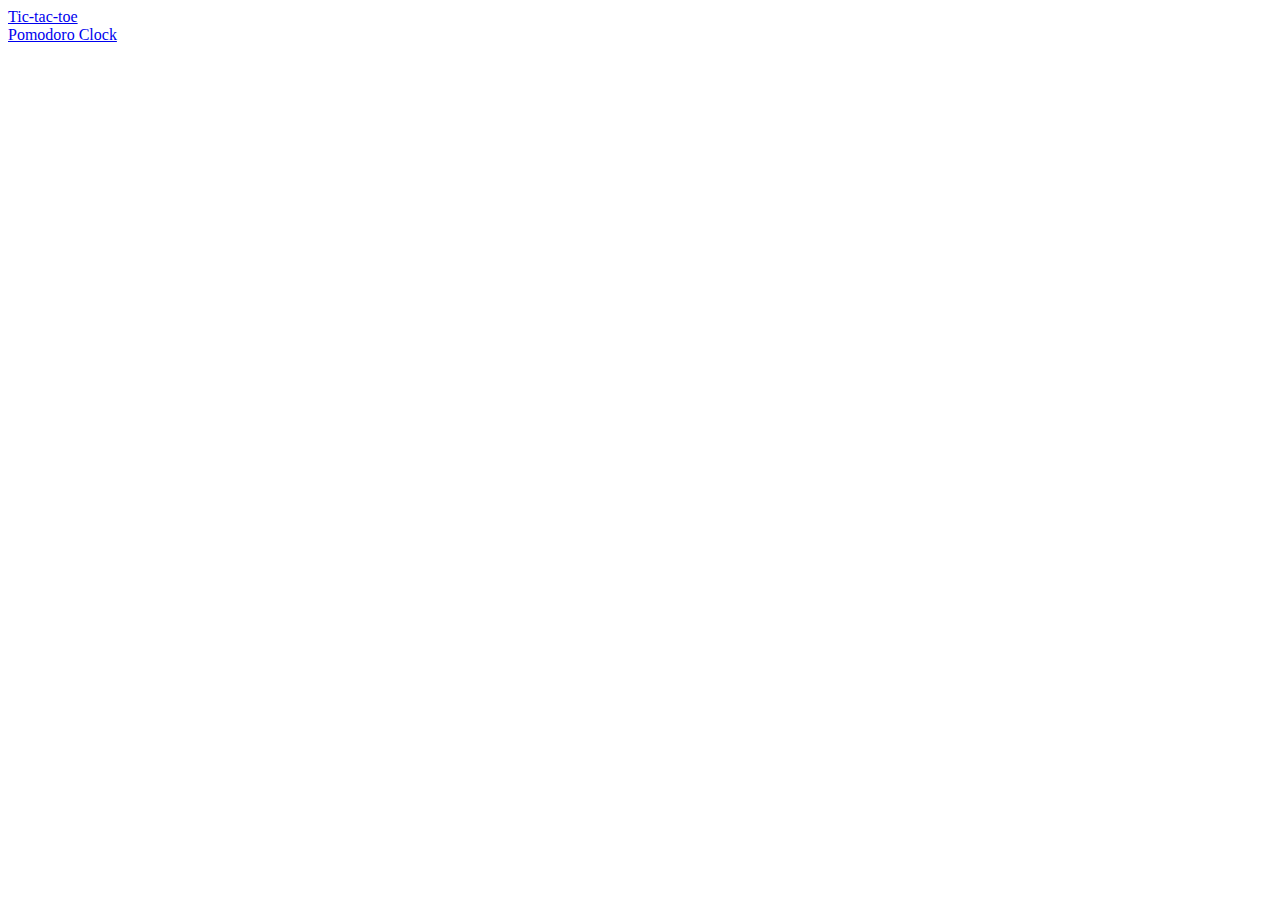
<file: index.html>
<!DOCTYPE html>
<html lang="en">
<head>
    <meta charset="UTF-8">
    <title>Document</title>
</head>
<body>
    <a href="KN/index.html">Tic-tac-toe</a><br>
    <a href="pomodoro/index.html">Pomodoro Clock</a>
</body>
</html>
</file>
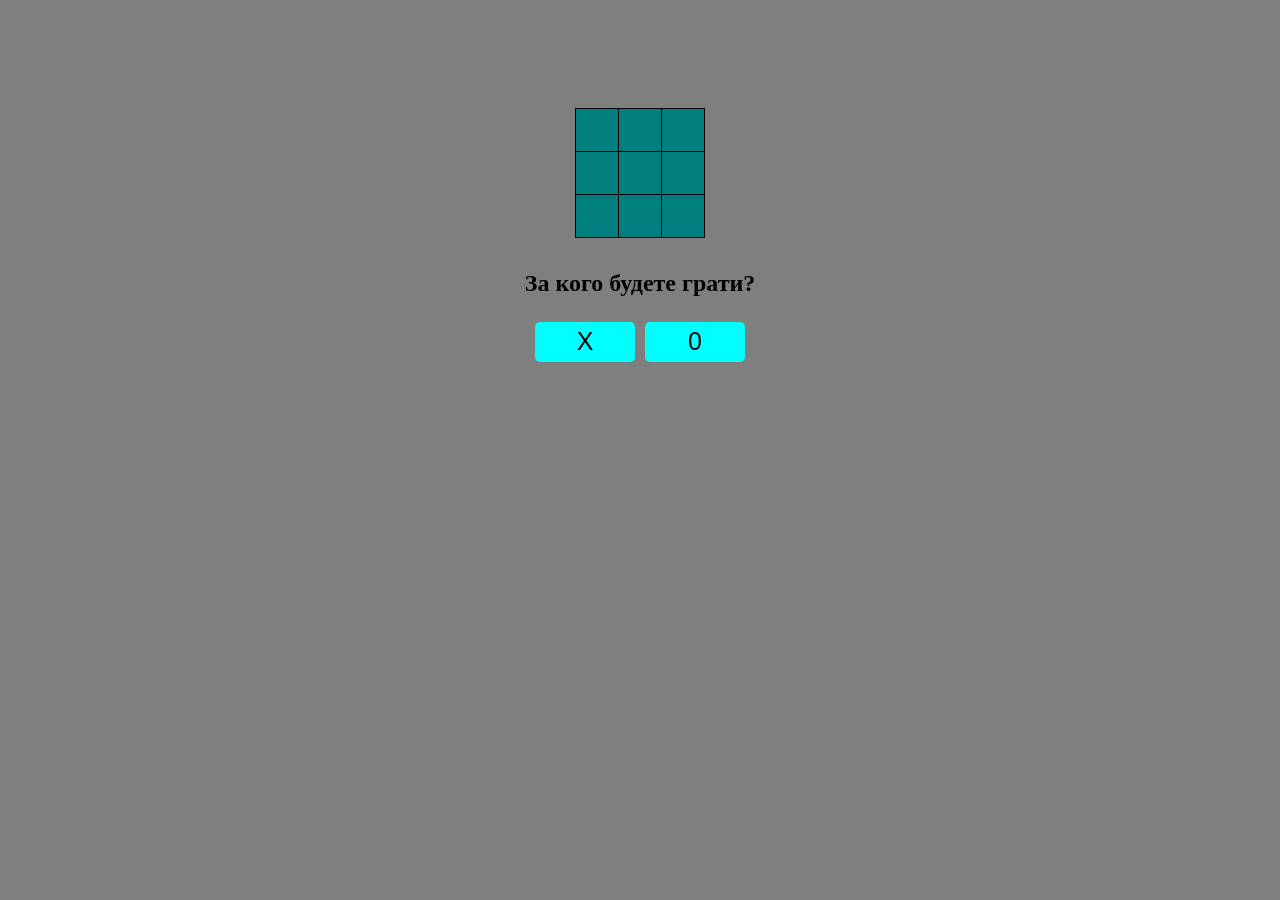
<file: KN/index.html>
<!DOCTYPE html>
<html lang="en">
<head>
    <meta charset="UTF-8">
    <title>KN</title>
    <style>
        .selection-screen-back{
            background: rgba(0, 0, 0, 0.5);
            position: fixed;
            top: 0;
            left: 0;
            width: 100%;
            height: 100%;
            padding-top: 250px;
        }
        .selection-block{
            text-align: center;
        }
        .selection-block__button{
            display: inline-block;
            width: 100px;
            height: 40px;
            border: none;
            outline: none;
            background-color: aqua;
            color: black;
            font-size: 25px;
            border-radius: 5px;
            margin: 5px;
        }
        .selection-block__button:hover{
            border: 2px solid red;
            height: 44px;
            margin-top: 3px
                        
        }
        .selection-block__button[value="0"]:hover{
            border: 2px solid green;

        }
        .game{
            padding-top: 100px;
        }
        .game-table {
           
            margin: auto;
            background-color: aqua;
            border-collapse: collapse
        }
        .game-table td{
            text-align: center;
            vertical-align: middle;
            font-size: 30px;
            border: 1px solid black;
            width: 40px;
            height: 40px;
        }
        .end-block{
            text-align: center;
        }
    </style>
</head>
<body>
<div class="game" id="game"></div>
<script src="game.js"></script>    
</body>
</html>
</file>
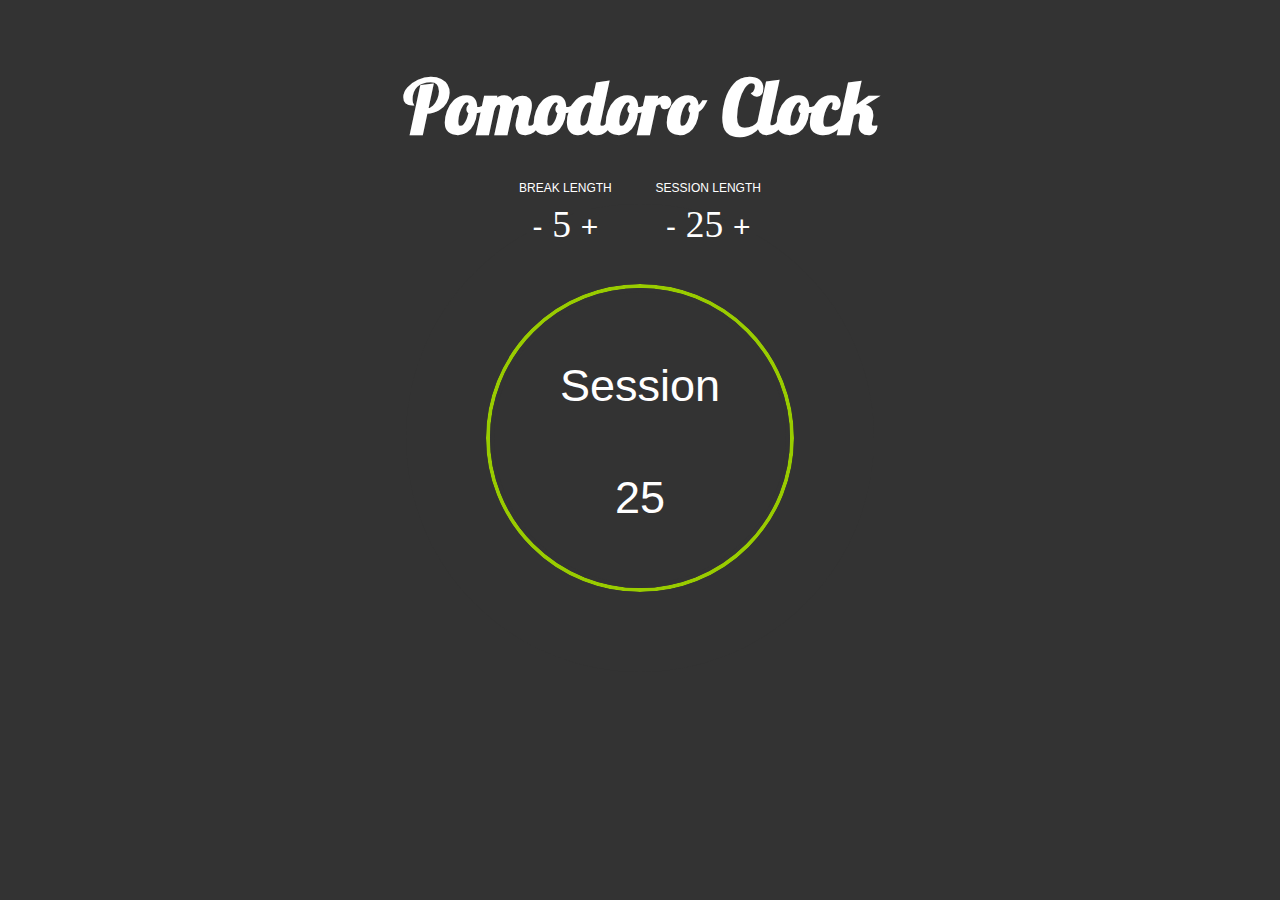
<file: pomodoro/index.html>
<!DOCTYPE html>
<html lang="en">
<head>
    <meta charset="UTF-8">
    <meta name="viewport" content="width=device-width, initial-scale=1">
    <title>Pomodoro Clock</title>
    <link rel="stylesheet" href="style/style.css">
</head>
<body>
<div id="pomodoro" class="pomodoro">
    <h1 class="pomodoro__head">Pomodoro Clock</h1>
    <div class="pomodoro__controls">
    <div class="pomodoro__control-item" data-attch="break-block">
        <h4>BREAK LENGTH</h4>
        <button class="pomodoro__contr-btn" data-act="-">-</button>
        <span id="break-block"></span>
        <button class="pomodoro__contr-btn" data-act="+">+</button>
    </div>
    <div class="pomodoro__control-item" data-attch="session-block">
        <h4>SESSION LENGTH</h4>
        <button class="pomodoro__contr-btn" data-act="-">-</button>
        <span id="session-block"></span>
        <button class="pomodoro__contr-btn" data-act="+">+</button>
    </div>
    </div>

    <div class="pomodoro__clock">
        <div class="pomodoro__scale"><span class="pomodoro__scale--green" id="pomodoro-scale"></span></div>
        <div class="pomodoro__session-time">
            <p class="pomodoro__current-process">Session</p>
            <p id="time"></p>
        </div>
    </div>

</div>
<script src="script/js.js"></script>
</body>
</html>
</file>
<file: pomodoro/style/style.css>
@import 'https://fonts.googleapis.com/css?family=Lobster';


body{
    min-width: 550px;
    line-height: 1.5;
    font-size: 15px;
    font-weight: 400;
    background-color: #333333;
    color: white;
}
.pomodoro{
    width: 500px;
    margin: auto;

}
.pomodoro__head{
    font-family: 'Lobster', cursive;
    font-size: 5em;
    text-align: center;
    margin-bottom: 0;

}
.pomodoro__controls{
    margin: auto;
    text-align: center;
    margin-bottom: 35px;
}
.pomodoro__control-item{
    display: inline-block;
    text-align: center;
    margin: 0 20px;


}
.pomodoro__control-item h4{
    font-family: Open Sans, Arial;
    font-size: 0.8em;
    font-weight: normal;
    margin-bottom: 0;

}
.pomodoro__control-item span{
    font-size: 2.5em;
}
.pomodoro__contr-btn{

    font-size: 2em;
    color: white;
    background-color: #333333;
    border: none;
    outline: none;
    cursor: pointer;
}


.pomodoro__clock{
    box-sizing: border-box;
    position: relative;
    width: 300px;
    height: 300px;
    margin: auto;
    padding-top: 15px;
    border-radius: 50%;
    cursor: pointer;
    border: 4px solid #333333;


}

.pomodoro__session-time{
    text-align: center;
    font-family: Open Sans, Arial;
    font-size: 3em;
    font-weight: normal;
}
.pomodoro__scale{
    position: absolute;
    width: 300px;
    height: 300px;
    top:-4px;
    left: -4px;
    border-radius: 50%;


}
.pomodoro__scale--green{
    content: "";
    position: absolute;
    width: 300px;
    height: 0px;
    bottom:0px;
    left: 0px;

    background: #99CC00;
    z-index: -4;
}
.pomodoro__scale--red{
    background: rgb(255, 68, 68);

}
.pomodoro__scale::before{
    content: "";
    position: absolute;
    width: 300px;
    height: 300px;
    top:-4px;
    left: -4px;
    border:4px solid #99CC00;
    border-radius: 50%;
    z-index: -3;
}
.pomodoro__scale::after{
    content: "";
    position: absolute;
    width: 308px;
    height: 308px;
    top:-84px;
    left: -84px;
    border:80px solid #333333;
    border-radius: 50%;
    z-index: -3;
}
</file>
